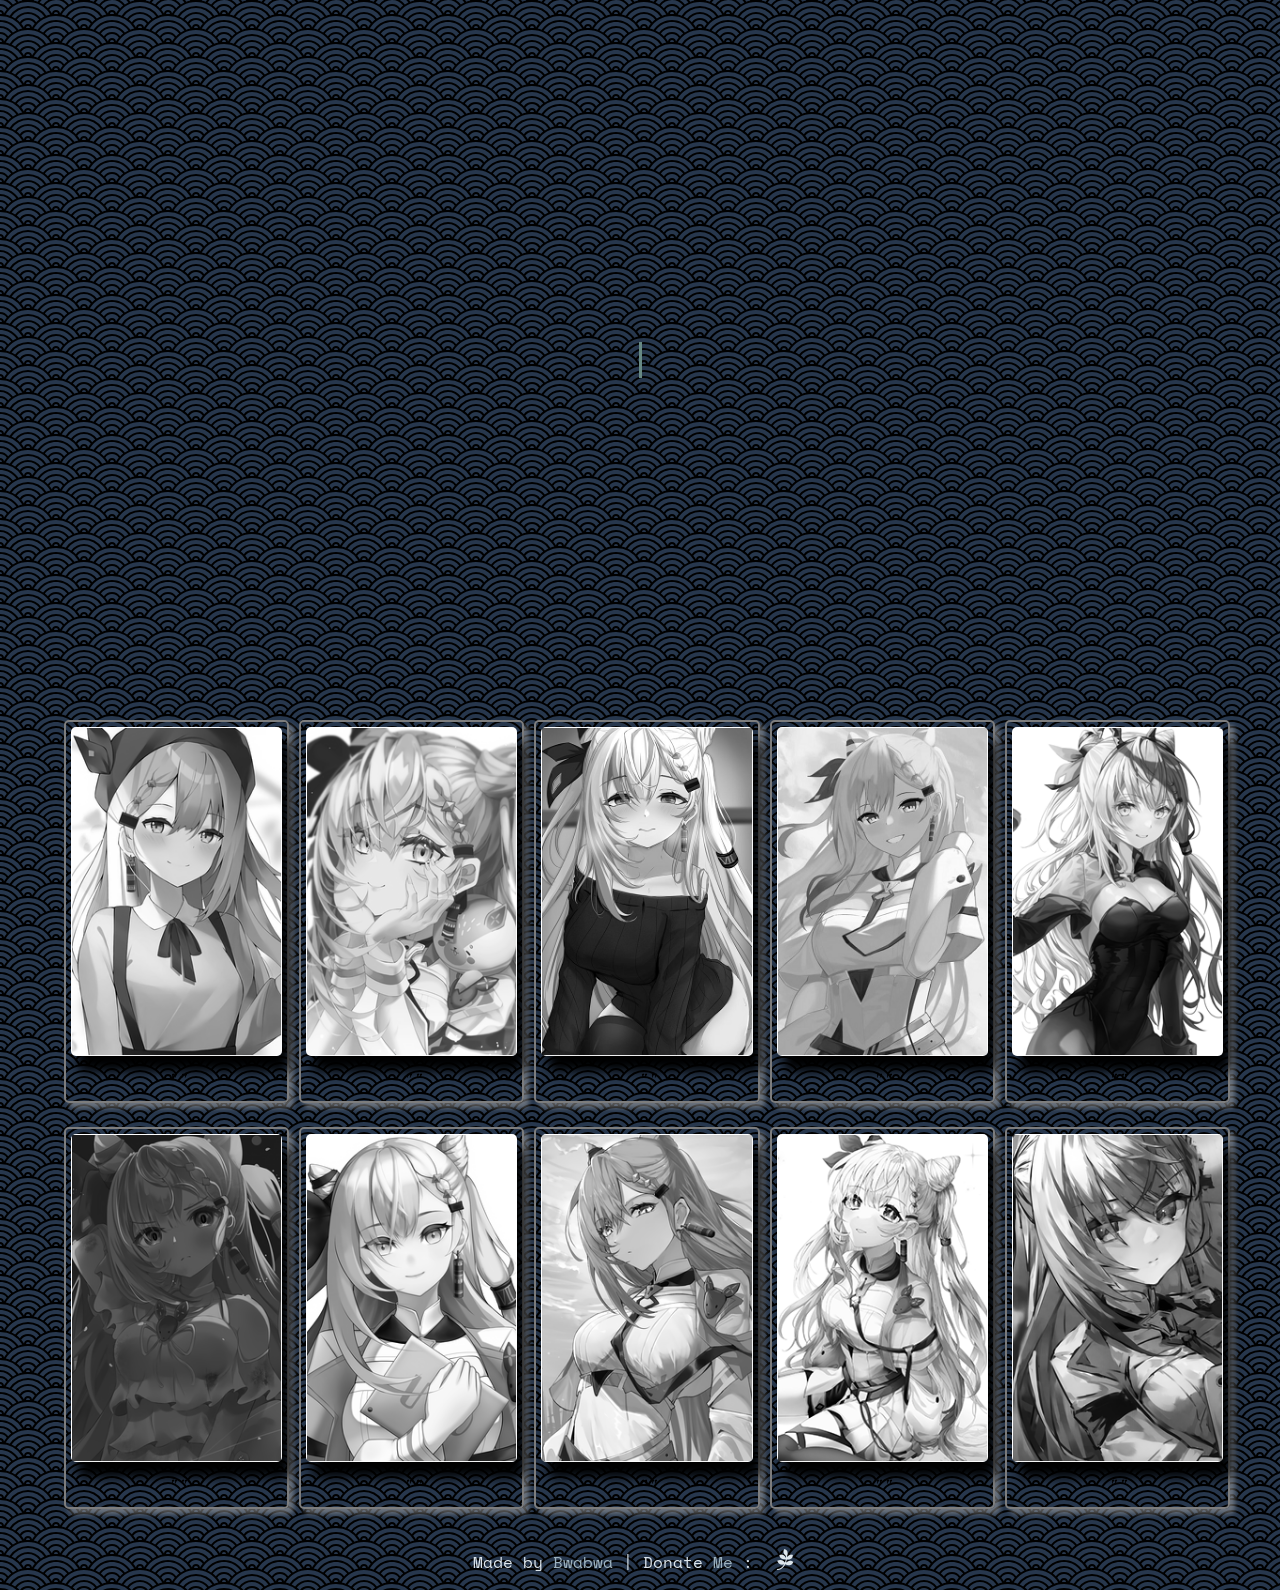
<file: zetaavvvv.html>
<!DOCTYPE html>
<html lang="en">

<head>
  <meta charset="UTF-8">
  <meta http-equiv="X-UA-Compatible" content="IE=edge">
  <meta name="viewport" content="width=device-width, initial-scale=1.0">
  <meta name="description" content="terzetazeta">
  <link rel="icon" type="image/x-icon" href="assets/images/hawalinajwan[comp].gif">
  <link rel="stylesheet" href="assets/stylesheets/icons.css">
  <link rel="stylesheet" href="assets/stylesheets/style_zetaavvvv.css">
  <link rel="manifest" href="/app.webmanifest" crossorigin="use-credentials" />
  <title>zetazeta</title>
</head>



<body>
  
  <section class="hidden">
    <div class="g">
      <h1 class="p" style="font-size:24px;margin-bottom: 0;font-weight: 400;" align="center">𝓣𝓮𝓻𝔃𝓮𝓽𝓪𝔃𝓮𝓽𝓪</h1>
    </div>
  </section>

  <section class="hidden">
    <div class="gm">
      <div class="grid-container" align="center" id="Zetaaa">
        <div>
          <img class='grid-item z grid-item-1' src='assets/images/1zet.png' alt=''>
          <p>""</p>
        </div>
        <div>
          <img class='grid-item z grid-item-2' src='assets/images/2zet.png' alt=''>
          <p>""</p>
        </div>
        <div>
          <img class='grid-item z grid-item-3' src='assets/images/3zet.png' alt=''>
          <p>""</p>
        </div>
        <div>
          <img class='grid-item z grid-item-4' src='assets/images/4zet.png' alt=''>
          <p>""</p>
        </div>
        <div>
          <img class='grid-item z grid-item-5' src='assets/images/5zet.png' alt=''>
          <p>""</p>
        </div>
        <div>
          <img class='grid-item z grid-item-6' src='assets/images/6zet.png' alt=''>
          <p>""</p>
        </div>
        <div>
          <img class='grid-item z grid-item-7' src='assets/images/7zet.png' alt=''>
          <p>""</p>
        </div>
        <div>
          <img class='grid-item z grid-item-8' src='assets/images/8zet.png' alt=''>
          <p>""</p>
        </div>
        <div>
          <img class='grid-item z grid-item-9' src='assets/images/9zet.png' alt=''>
          <p>""</p>
        </div>
        <div>
          <img class='grid-item z grid-item-10' src='assets/images/10zet.png' alt=''>
          <p>""</p>
        </div>
      </div>
    </div>
  </section>
  <footer class="ambatuka" style="padding: 16px;display: flex;justify-content: center;">
    <span style="font-size: 15.7px;">Made by <a href="/index.html" style="margin: 0;"><span
          style="color: var(--accent2);">Bwabwa</span></a>
      |
      <span class="donat">
        <a href="https://saweria.co/hawalinajwan" target="_blank" style="margin: 0;"><span
            style="color: var(--text2);">Donate</span></a>
        <a href="https://saweria.co/hawalinajwan" target="_blank" style="margin: 0;"><span
            style="color: var(--accent2);">Me</span></a>
        <a href="https://saweria.co/hawalinajwan" target="_blank" style="margin: 0;"><span
            style="color: var(--text2);">:</span></a>
        <a href="https://saweria.co/hawalinajwan" target="_blank" aria-label="donate me @ hawalinajwan"
          style="padding: 0;"><i class="fa-brands donate" style="font-size: 22px;"></i></a></span>
    </span>
  </footer>
  <script defer src="app.js"></script>
</body>

</html>
</file>
<file: assets/stylesheets/icons.css>
@font-face{font-family:'Font Awesome 6 Brands';font-style:normal;font-weight:400;font-display:block;src:url(../fonts/fa-brands-400.woff2) format('woff2'),url(../fonts/fa-brands-400.ttf) format('truetype')}

.fa-brands{font-family:'Font Awesome 6 Brands';font-weight:400}
.youtube:before{content:'\f167'}
.instagram:before{content:'\f16d'}
.github:before{content:'\f09b'}
.spotify:before{content:'\f1bc'}
.applem:before{content:'\f3b5'}
.twitter:before{content:'\f099'}
.discord:before{content:'\f392'}
.donate:before{content:'\f18c'}
</file>
<file: assets/stylesheets/style_zetaavvvv.css>
@import url(variables.css);

@font-face {
  font-family: 'j';
  font-weight: 400;
  src: url(../fonts/SpaceMono-Regular.ttf);
  font-display: swap
}

@-webkit-keyframes fadeIn {
  0% {
    opacity: 0
  }

  to {
    opacity: 1
  }
}

@keyframes fadeIn {
  0% {
    opacity: 0
  }

  to {
    opacity: 1
  }
}

::selection {
  background-color: var(--selection)
}

::-webkit-scrollbar {
  -webkit-appearance: none;
  width: 4px;
  height: 4px
}

::-webkit-scrollbar-button {
  display: none
}

::-webkit-scrollbar-thumb {
  background-color: var(--ac)
}

* {
  font-family: 'j';
  margin: 0
}

html {
  scroll-behavior: smooth
}

h1,
span {
  font-weight: 400;
  color: var(--text2)
}

.lnk {
  text-decoration: none;
  color: var(--text2);
  transition: .6s ease-in-out
}

.lnk:hover {
  color: var(--texthov)
}

a {
  margin: 0 10px 0 10px;
  text-decoration: none
}

body {
  background-color: var(--background2);
  background-image: url(../images/endless-clouds.svg);
  -webkit-animation-name: fadeIn;
  animation-name: fadeIn;
  animation-duration: 1s;

}

.g {
  display: flex;
  justify-content: center;
  align-items: center;
  flex-direction: column;
  height: 80vh
}

i {
  font-style: normal;
  font-size: 24px;
  padding-left: .2rem;
  padding-right: .2rem
}

.fa-brands {
  color: var(--icons2);
  transition: .3s ease-in
}

.fa-brands:hover {
  color: var(--accent2)
}

.terrorist {
  display: flex;
  flex-direction: column;
  flex-wrap: wrap;
  align-items: center;
  border: 2px solid var(--ac);
  border-radius: 6px;
  padding: 16px;
  margin: 96px 32px;
  max-width: 100%;
  min-width: 200px
}

.hidden {
  opacity: 0;
  filter: blur(5px);
  transform: translateZ(-100%);
  transition: all 0.8s;
}

.show {
  opacity: 1;
  filter: blur(0);
  transform: translateZ(0);
}

.donat {
  box-shadow: inset 0 0 0 0 #1B2430;
  color: #1B2430;
  padding: 0 .25rem;
  margin: 0 -.25rem;
  transition: color .3s ease-in-out, box-shadow .3s ease-in-out;
}

.donat:hover {
  color: #1B2430;
  box-shadow: inset 200px 0 0 0 #1B2430;
}

.dcdcdc {
  width: 100%;
  height: auto;
  max-width: 400px;
  padding-top: 2px;
}

.p {
  border-right: solid 3px #678983;
  white-space: nowrap;
  overflow: hidden;
  margin: 0 auto;
}

body {
  display: flex;
  justify-content: center;
  align-items: center;
  flex-direction: column;
  font-family: sans-serif;
}

h1 {
  color: var(--icons2);
}

.z {
  box-shadow: 7px 15px 12px #000000;
}
.grid-container {
  columns: 5 200px;
  column-gap: 1.5rem;
  width: 90%;
  margin: 0 auto;

  div {
    width: 150px;
    margin: 0 1.5rem 1.5rem 0;
    display: inline-block;
    width: 100%;
    border: solid 2px rgb(125, 125, 125);
    padding: 5px;
    box-shadow: 5px 5px 5px rgba(174, 174, 174, 0.5);
    border-radius: 5px;
    transition: all .25s ease-in-out;

    &:hover img {
      filter: grayscale(0);
    }

    &:hover {
      border-color: #E6DDC4;
    }

    img {
      width: 100%;
      filter: grayscale(100%);
      border-radius: 5px;
      transition: all .25s ease-in-out;
    }

  }
}
p {
  margin: 5px 0;
  padding: 0;
  text-align: center;
  font-style: italic;
}
/* Animation */
.p {
  animation: animated-text 3.5s steps(12, end) 1s 1 normal both,
    animated-cursor 500ms steps(29, end) infinite;
  animation-iteration-count: infinite;
  animation-direction: alternate-reverse
}

/* text animation */

@keyframes animated-text {
  from {
    width: 0;
  }

  to {
    width: 191px;
  }
}

/* cursor animations */

@keyframes animated-cursor {
  from {
    border-right-color: #678983;
  }

  to {
    border-right-color: transparent;
  }
}
</file>
